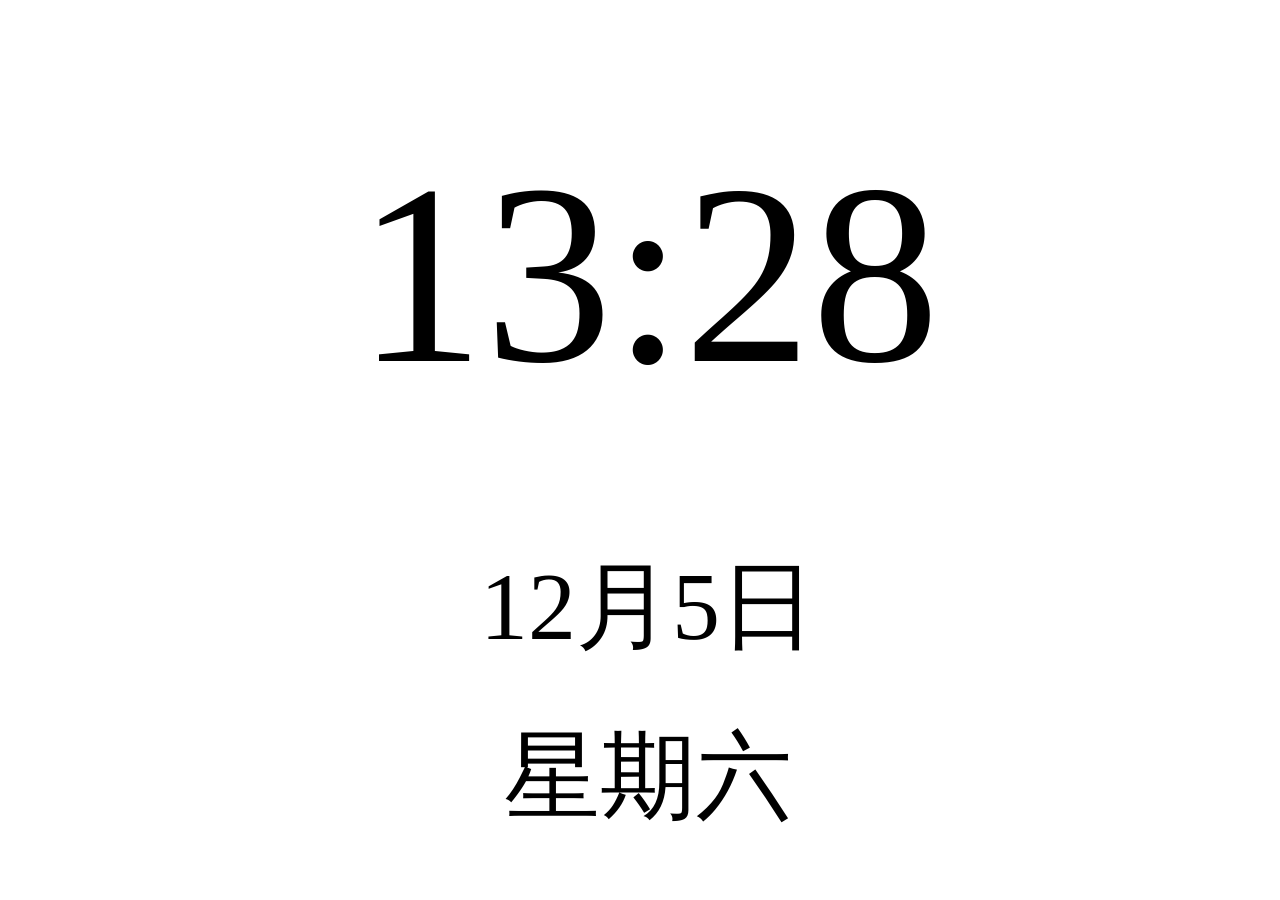
<file: index.html>
<!DOCTYPE html>
<html>

<head>
    <meta http-equiv="Content-Type" content="text/html; charset=UTF-8">

    <title>Clock</title>

    <style>
        body {
            color: #000000;
            background-color: #ffffff;
        }
        
        .page {
            position: fixed;
            width: 100%;
            height: 100%;
        }
        
        .time_container,
        .date_container {
            width: 100%;
            margin: auto;
            text-align: center;
        }
        
        .time_container {
            top: 0;
            height: 55%;
        }
        
        .time {
            padding-top: 120px;
            font-size: 16rem;
        }
        
        .date {
            padding-top: 40px;
            font-size: 6rem;
        }
    </style>
</head>

<body>
    <div class="page">
        <div class="time_container">
            <div class="time" id="time"></div>
        </div>

        <div class="date_container">
            <div class="date" id="date"></div>
            <div class="date" id="week"></div>
        </div>
    </div>


    <script>
        function update() {
            var date = new Date()
            var utc8DiffMinutes = date.getTimezoneOffset() + 480
            date.setMinutes(date.getMinutes() + utc8DiffMinutes)

            var timeString = date.getHours() + ':' + ('0' + date.getMinutes()).slice(-2)
            var dateString = (date.getMonth() + 1) + '月' + date.getDate() + '日'
            var weekList = ['日', '一', '二', '三', '四', '五', '六']
            var weekString = '星期' + weekList[date.getDay()]

            document.getElementById("time").innerHTML = timeString
            document.getElementById("date").innerHTML = dateString
            document.getElementById("week").innerHTML = weekString
        }

        update()
        setInterval("update()", 60 * 1000)
    </script>

</body>

</html>
</file>
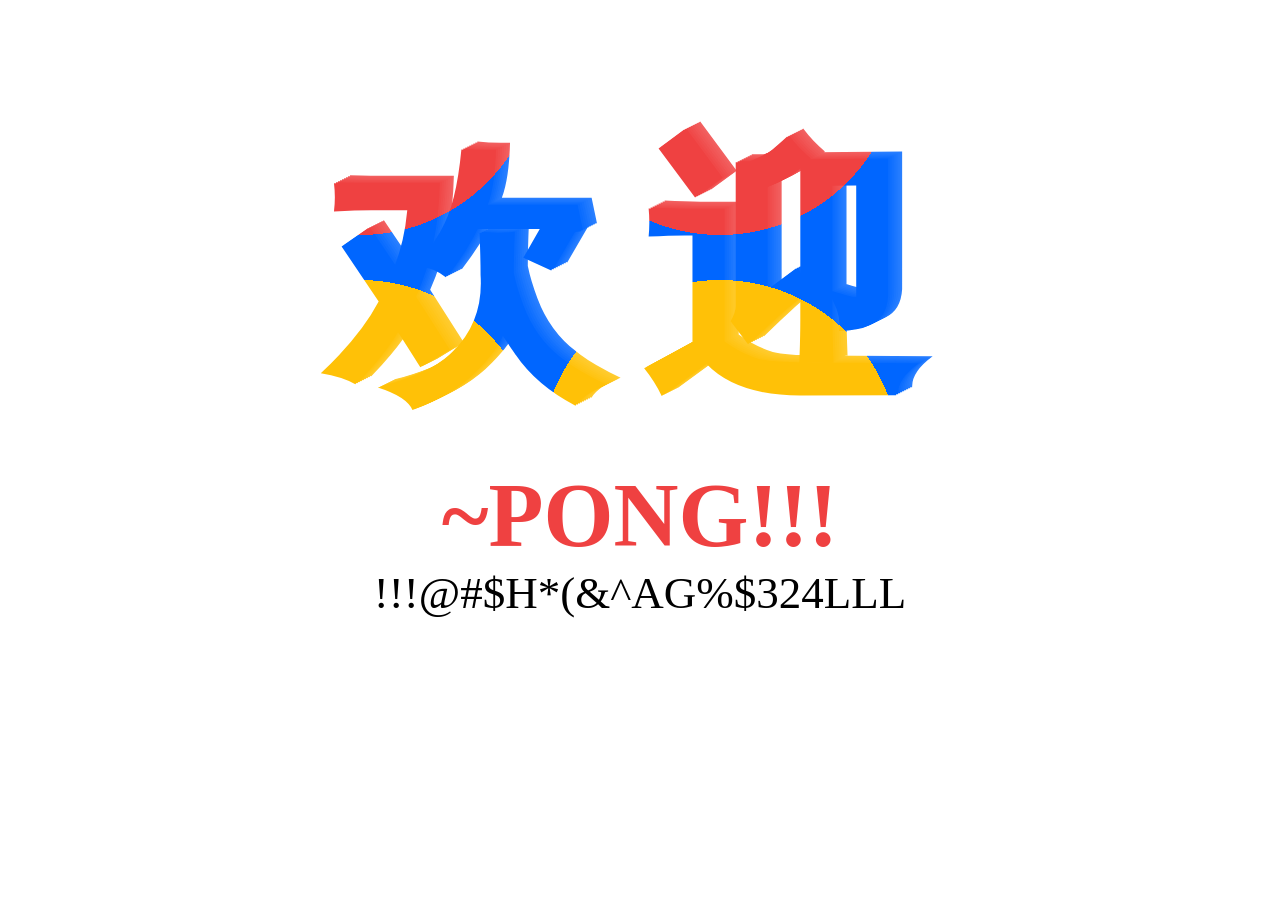
<file: welcome.html>
<!DOCTYPE html>
<html lang="en">

<head>
    <meta charset="UTF-8">
    <title>IT WORKS!!!</title>
    <style>
        body {
            margin: 0;
            padding: 0;
            display: -webkit-box;
            display: flex;
            -webkit-box-orient: horizontal;
            -webkit-box-direction: normal;
            flex-flow: row wrap;
            align-content: center;
            -webkit-box-pack: center;
            justify-content: center;
        }
        
        div {
            width: 100%;
            text-align: center;
        }
        
        .effect {
            margin: 100px 0 0 0;
            background: #fff;
            position: relative;
            font: 900 30vmin 'Consolas';
            letter-spacing: 5vmin;
            text-shadow: 2px -1px 0 #000, 4px -2px 0 #0a0a0a, 6px -3px 0 #0f0f0f, 8px -4px 0 #141414, 10px -5px 0 #1a1a1a, 12px -6px 0 #1f1f1f, 14px -7px 0 #242424, 16px -8px 0 #292929;
        }
        
        .effect::before {
            background-color: #06F;
            background-image: radial-gradient(closest-side at 50% 50%, #ffc107 100%, rgba(0, 0, 0, 0)), radial-gradient(closest-side at 50% 50%, #EF4141 100%, rgba(0, 0, 0, 0));
            background-repeat: repeat-x;
            background-size: 40vmin 40vmin;
            background-position: -100vmin 20vmin, 100vmin -25vmin;
            width: 100%;
            height: 100%;
            mix-blend-mode: screen;
            -webkit-animation: moving 10s linear infinite both;
            animation: moving 10s linear infinite both;
            display: block;
            position: absolute;
            content: "";
        }
        
        @-webkit-keyframes moving {
            to {
                background-position: 100vmin 20vmin, -100vmin -25vmin;
            }
        }
        
        @keyframes moving {
            to {
                background-position: 100vmin 20vmin, -100vmin -25vmin;
            }
        }
        
        .text {
            padding: 0 1vmin;
            font: 400 5vmin "Courgette";
        }
        
        .text span {
            font-weight: bold;
            color: #EF4141;
            font-size: 10vmin;
        }
    </style>

</head>

<body>
    <div class="effect">欢迎</div>
    <div class="text"><span>~PONG!!!</span><br>!!!@#$H*(&^AG%$324LLL</div>
</body>

</html>
</file>
